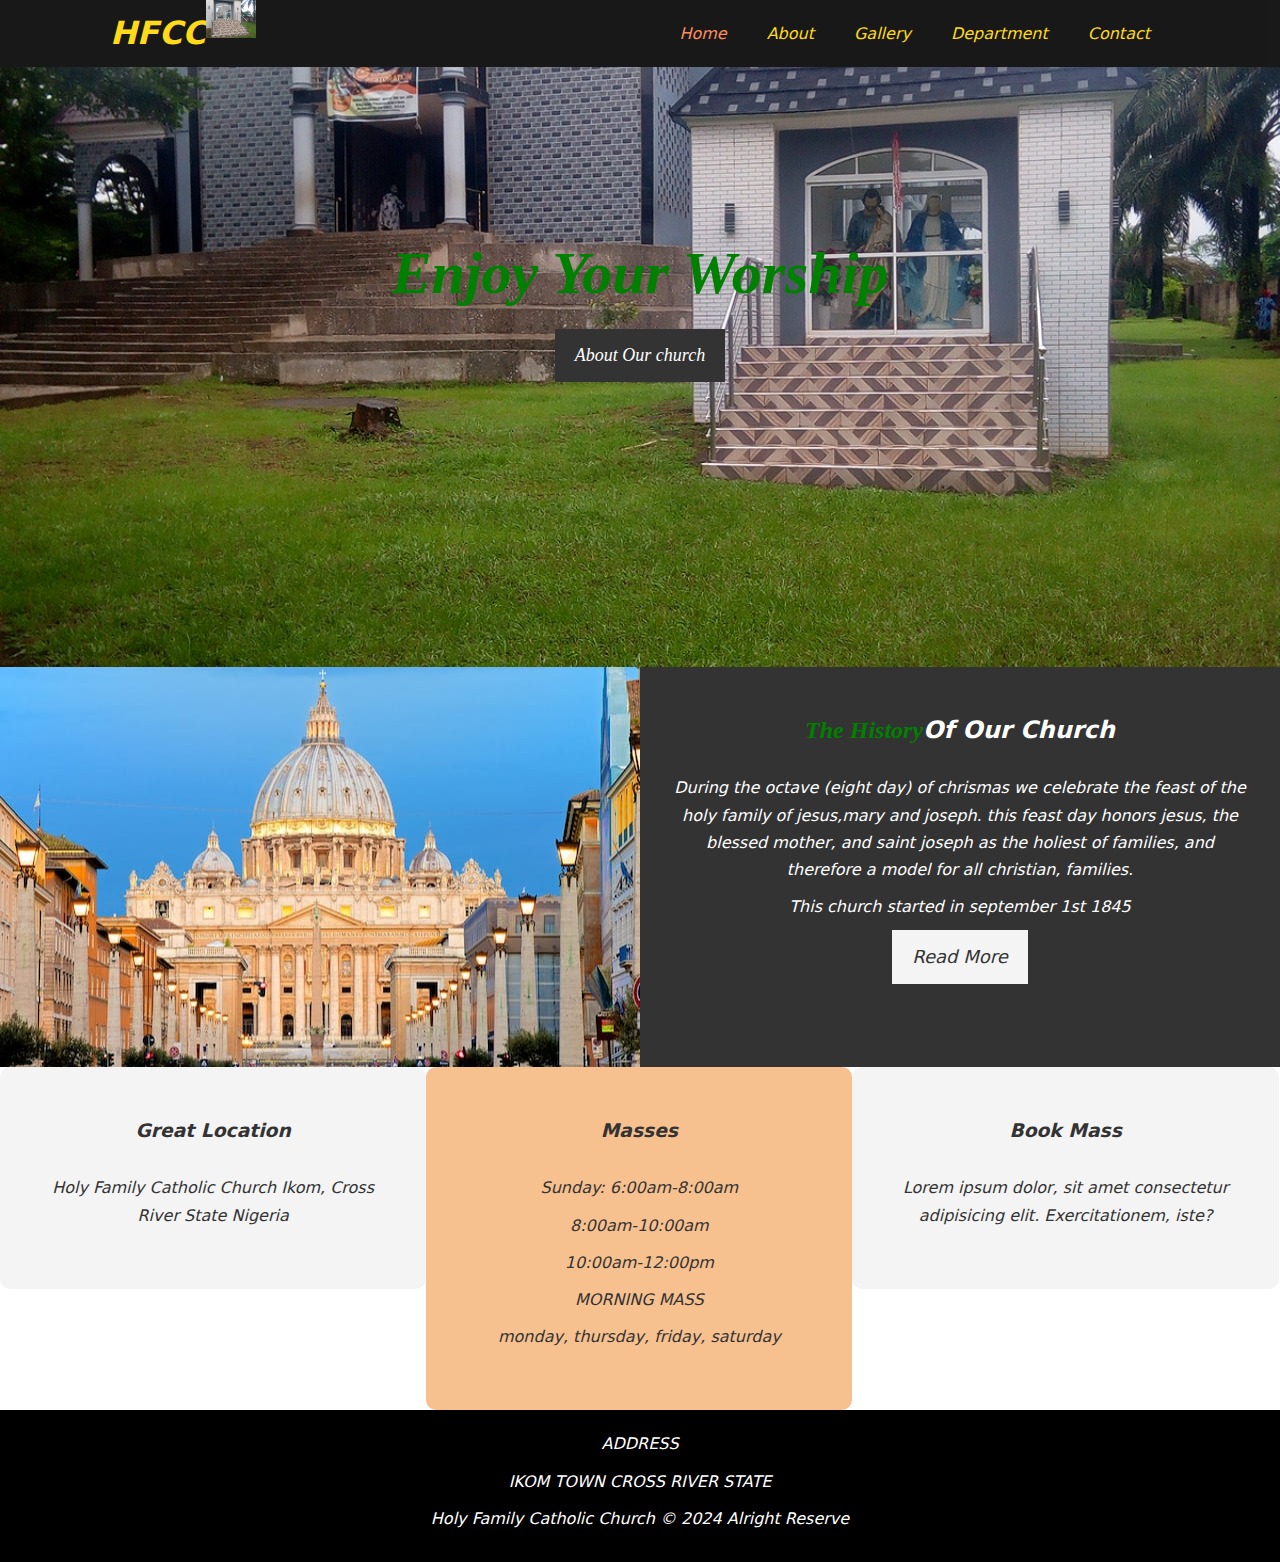
<file: index.html>
<!DOCTYPE html>
<html lang="en">
<head>
    <meta charset="UTF-8">
    <meta http-equiv="X-UA-Compatible" content="IE=edge">
    <meta name="viewport" content="width=device-width, initial-scale=1.0">
    <meta name="description" content="Welcome to Holy Family Catholic Church">
    <meta name="keywords" content="Holy Family Catholic Church">
    <link rel="stylesheet" href="css/style.css">
    <link rel="stylesheet" media="screen and (max-width: 768px)" href="css/moblie.css">
    <title>Holy Family Catholic Church Welcome</title>
</head>
<body>
   <header>
    <nav id="navbar">
        <div class="container">
        <img src="img/grotto.jpg" alt="" width="50px" padding-top=""><h1 class="logo"><a href="index.html">HFCC</a></h1>
        <ul>
            <li><a class="current" href="index.html">Home</a></li>
            <li><a href="about.html">About</a>
            <ul>
                <li><a href="about.html">About Our Parish</a></li>
                <li><a href="priest.html">About The Parish Priest</a></li>
                <li><a href="">Pastoral Team</a></li>
            </ul>
            </li>
            <li><a href="gallery.html">Gallery</a></li>
            <li><a href="department.html">Department</a>
                <ul>
                    <li><a href="">Masses</a></li>
                    <li><a href="">Church Wooden</a></li>
                    <li><a href="">Choir</a></li>
                </ul>
            </li>
            <li><a href="contact.html">Contact</a></li>
        </ul>  
    </div>
          </nav>
    <div class="showcase">
        <div class="container">
            <div class="showcase-content">
              <h1><span class="text-primary">Enjoy </span> Your Worship</h1>
                   <a class="btn" href="about.html">About Our church</a>

            </div>
        </div>
    </div>
   </header>

   <section id="home-info" class="bg-dark">
       <div class="info-img"></div>
       <div class="info-content">
        <h2><span class="text-primary">The History</span>Of Our Church</h2>
        <p>During the octave (eight day) of chrismas we celebrate the feast of the holy family of jesus,mary and joseph. this feast day honors jesus, the blessed mother, and saint joseph as the holiest of families, and therefore a model for all christian, families.</p>
        <p>This church started in september 1st 1845</p>
        <a href="about.html" class="btn btn-light">Read More</a>
       </div>
   </section>

   <section id="features">
    <div class="box bg-light">
        <h3>Great Location</h3>
        <p>Holy Family Catholic Church Ikom, Cross River State Nigeria</p>
    </div>
    <div class="box bg-primary">
        <h3>Masses</h3>
        <p>Sunday: 6:00am-8:00am</p>
        <p> 8:00am-10:00am</p>
        <p> 10:00am-12:00pm</p>
            MORNING MASS
        <p>monday, thursday, friday, saturday</p>
    </div>
    <div class="box bg-light">
        <h3>Book Mass</h3>
        <p>Lorem ipsum dolor, sit amet consectetur adipisicing elit.
           Exercitationem, iste?</p>
    </div>
   </section>

   <div class="clr"></div>
   <footer id="main-footer">
        ADDRESS
        <p>IKOM TOWN CROSS RIVER STATE</p>
    <p>Holy Family Catholic Church &copy; 2024 Alright Reserve</p>
   </footer>
</body>
</html>
</file>
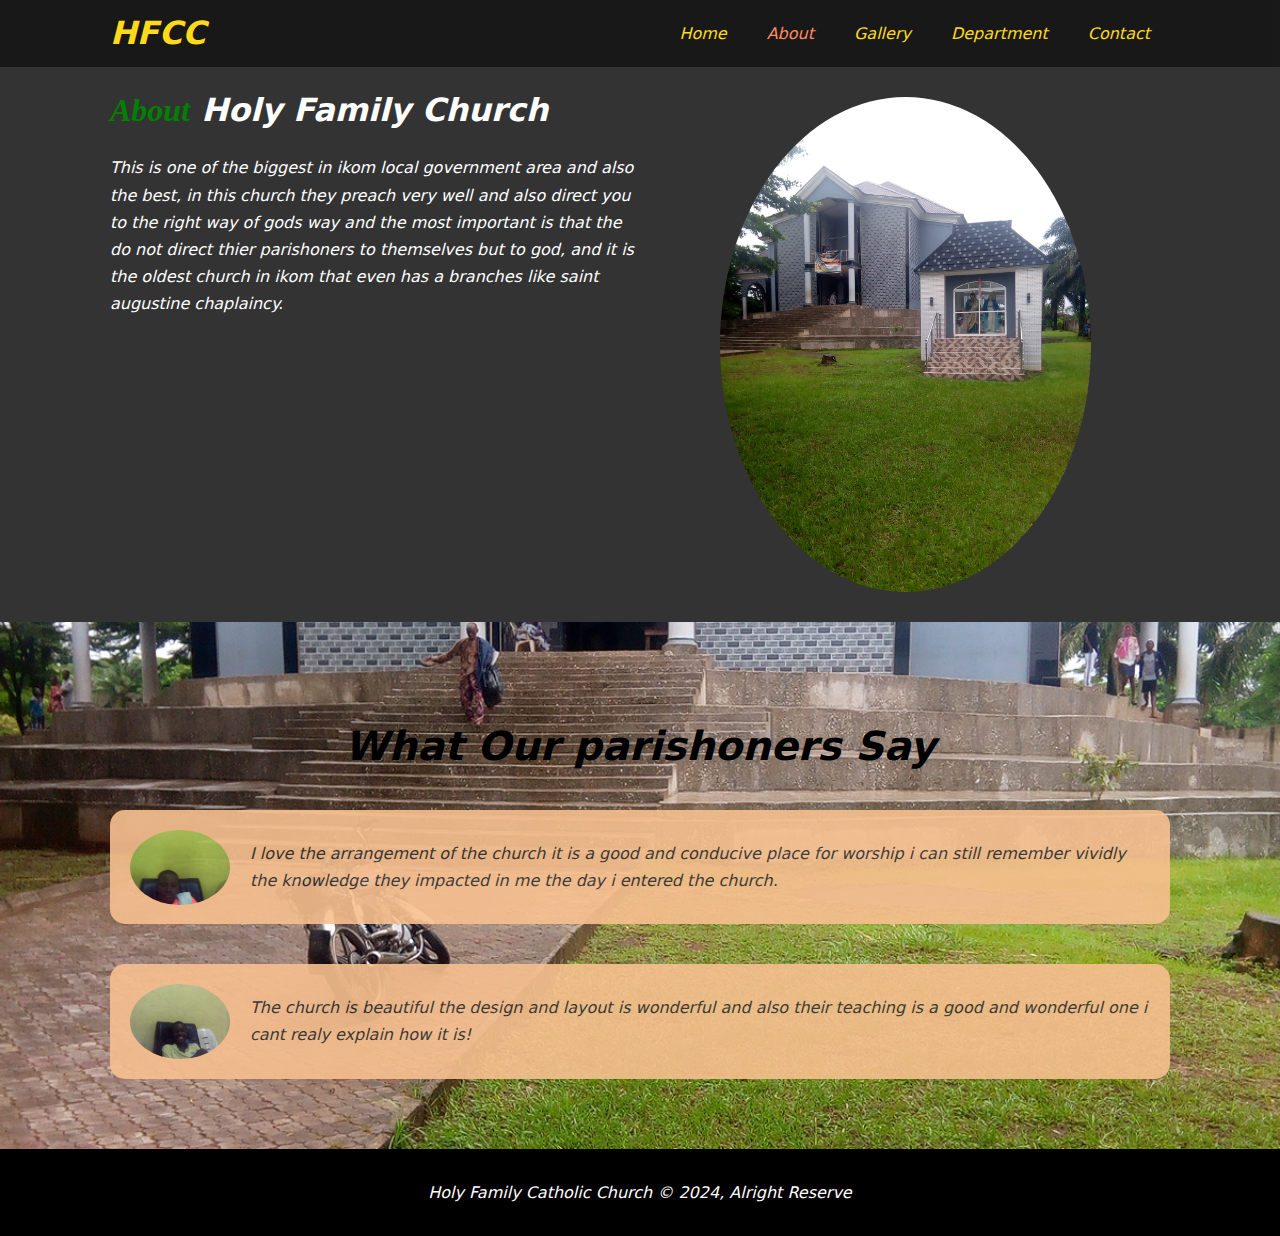
<file: about.html>
<!DOCTYPE html>
<html lang="en">
<head>
   <meta charset="UTF-8">
    <meta http-equiv="X-UA-Compatible" content="IE=edge">
    <meta name="viewport" content="width=device-width, initial-scale=1.0">
    <meta name="description" content="Welcome to Holy Family Catholic Church">
    <meta name="keywords" content="Holy Family Catholic Church">
    <link rel="stylesheet" href="css/style.css">
    <link rel="stylesheet" media="screen and (max-width: 768px)" href="css/moblie.css">
    <title>Holy Family Catholic Church About</title>
</head>
<body>
    <header>
    <nav id="navbar">
        <div class="container">
            <h1 class="logo"><a href="index.html">HFCC</a></h1>
         <ul>
            <li><a href="index.html">Home</a></li>
            <li><a class="current" href="about.html">About</a>
                <ul>
                    <li><a href="about.html">About Our Parish</a></li>
                    <li><a href="priest.html">About The Parish Priest</a></li>
                    <li><a href="">pastoral team</a></li>
                </ul>
            </li>
        <li><a href="gallery.html">Gallery</a></li>
        <li><a href="department.html">Department</a>
            <ul>
                <li><a href="">Masses</a></li>
                <li><a href="">Church Wooden</a></li>
                <li><a href="">Choir</a></li>
            </ul>
        </li>
            <li><a href="contact.html">Contact</a></li>
         </ul>  
        </div>
     </nav>
    </header> 
   <section id="about-info" class="bg-dark py-3"> 
    <div class="container">
        <div class="info-left">
     <h1><span class="text-primary">About</span> Holy Family Church</h1>
     <p>This is one of the biggest in ikom local government area and also the best, in this church they preach very well and also direct you to the right way of gods way and the most important is that the do not direct thier parishoners to themselves but to god, and it is the oldest church in ikom that even has a branches like saint augustine chaplaincy.</p>
        </div>
        <div class="info-right">
            <img src="img/front.jpg" alt="church">
        </div>
    </div>
   </section>

    <div class="clr"></div>
    <section id="testimonials" class="py-3">
        <div class="container">
            <h2 class="l-heading">What Our parishoners Say</h2>
            <div class="testimonial bg-primary">
                <img src="img/person.jpg" alt="Member">
                <p>I love the arrangement of the church it is a good and conducive place for worship i can still remember vividly the knowledge they impacted in me the day i entered the church.</p>
            </div>
            <div class="testimonial bg-primary">
                <img src="img/me.jpg" alt="Member">
                <p>The church is beautiful the design and layout is wonderful and also their teaching is a good and wonderful one i cant realy explain how it is!</p>
            </div>
        </div>
    </section>
   <div class="clr"></div>
   <footer id="main-footer">
    <p>Holy Family Catholic Church &copy; 2024, Alright Reserve</p>
   </footer>
</body>
</html>
</file>
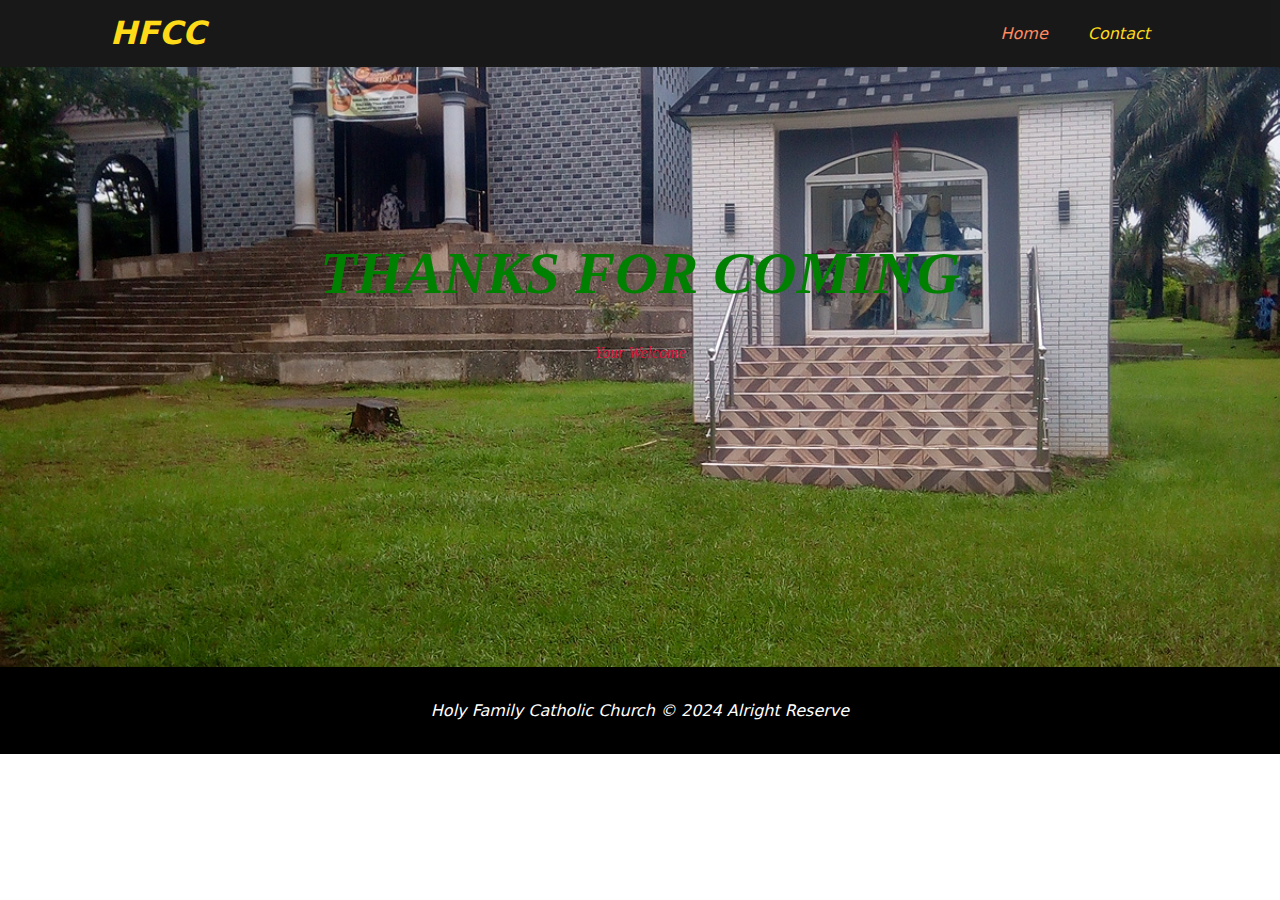
<file: appreciation.html>
<!DOCTYPE html>
<html lang="en">
<head>
    <meta charset="UTF-8">
    <meta http-equiv="X-UA-Compatible" content="IE=edge">
    <meta name="viewport" content="width=device-width, initial-scale=1.0">
    <meta name="description" content="Welcome to Holy Family Catholic Church">
    <meta name="keywords" content="Holy Family Catholic Church">
    <link rel="stylesheet" href="css/style.css">
    <link rel="stylesheet" media="screen and (max-width: 768px)" href="css/moblie.css">
    <title>APPRECIATION</title>
</head>
<body>
   <header>
    <nav id="navbar">
<div class="container">
    <h1 class="logo"><a href="index.html">HFCC</a></h1>
    <ul>
        <li><a class="current" href="index.html">Home</a></li>
        <li><a href="contact.html">Contact</a></li>
    </ul>  
</div>
    </nav>
    <div class="showcase">
        <div class="container">
            <div class="showcase-content">
              <h1>THANKS FOR COMING</h1> 
                <p class=""><span class="welcome"> Your Welcome</span></p>
            </div>
        </div>
    </div>
   </header>
  </div>
   </section>
   <div class="clr"></div>
   <footer id="main-footer">
    <p>Holy Family Catholic Church &copy; 2024 Alright Reserve</p>
   </footer>
</body>
</html>
</file>
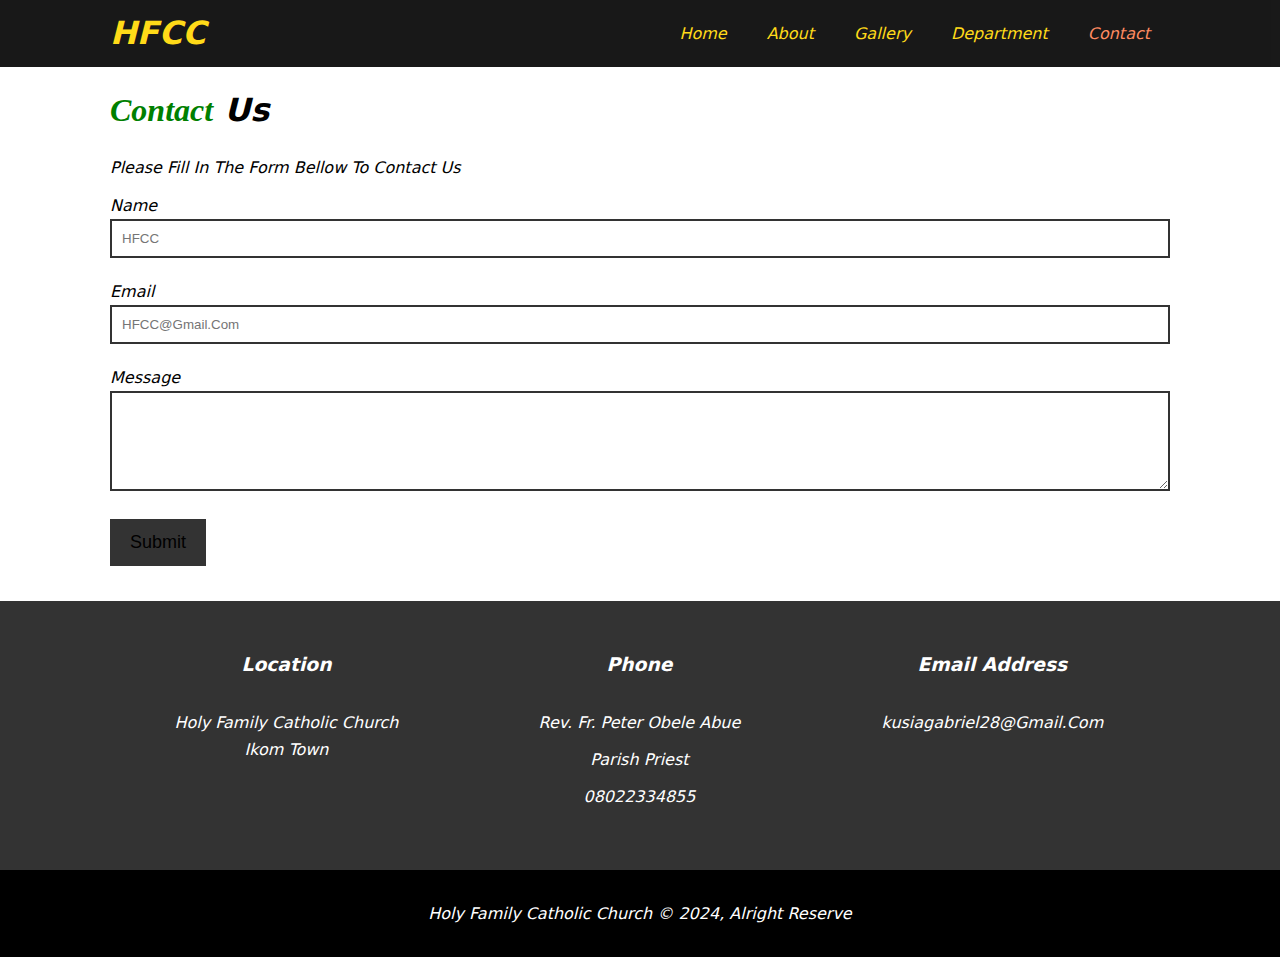
<file: contact.html>
<!DOCTYPE html>
<html lang="en">
<head>
    <meta charset="UTF-8">
    <meta http-equiv="X-UA-Compatible" content="IE=edge">
    <meta name="viewport" content="width=device-width, initial-scale=1.0">
    <meta name="description" content="Welcome to Holy Family Catholic Church">
    <meta name="keywords" content="Holy Family Catholic Church">
    <link rel="stylesheet" href="css/style.css">
    <link rel="stylesheet" media="screen and (max-width: 768px)" href="css/moblie.css">
    <title>Holy Family Catholic Church Contact</title>
</head>
<body>
   <header>
     <nav id="navbar">
        <div class="container">
            <h1 class="logo"><a href="index.html">HFCC</a></h1>
         <ul>
            <li><a href="index.html">Home</a></li>
            <li><a href="about.html">About</a></li>
            <li><a href="gallery.html">Gallery</a></li>
            <li><a href="department.html">Department</a>
                <ul>
                    <li><a href="">Masses</a></li>
                    <li><a href="">Church Wooden</a></li>
                    <li><a href="">Choir</a></li>
                </ul>
            </li>
            <li><a class="current" href="contact.html">Contact</a></li>
         </ul>  
        </div>
     </nav>
    </header>

    <section id="contact-form" class="py-3">
        <div class="container">
            <h1 class="l-haeding"><span class="text-primary">Contact</span> Us</h1>
            <p>Please Fill In The Form Bellow To Contact Us</p>
            <form action="process.php">
                <div class="form-group">
                    <label for="name">Name</label> 
                    <input type="text" name="name" id="name" placeholder="HFCC" required> 
                </div>
                <div class="form-group">
                    <label for="email">Email</label>
                    <input type="email" name="email" id="email" placeholder="HFCC@Gmail.Com">
                </div>
                <div class="form-group">
                    <label for="message">Message</label>
                    <textarea name="message" id="message"></textarea>
                </div>
                <a href="appreciation.html"><button type="submit" class="btn">Submit</a></button>
            </form>
        </div>
    </section>

<section id="contact" class="bg-dark">
<div class="container">
    <div class="box">
<i class="fas fa-hotel fa-3x"></i>
        <h3>Location</h3>
        <p>Holy Family Catholic Church Ikom Town</p>
    </div>
    <div class="box">
        <i class="fas fa-Phone fa-3x"></i>
                <h3>Phone</h3>
                <p>Rev. Fr. Peter Obele Abue</p>
                <p>Parish Priest</p>
                <p>08022334855</p>
            </div>
            <div class="box">
                <i class="fas fa-envelope fa-3x"></i>
                        <h3>Email Address</h3>
                        <p>kusiagabriel28@Gmail.Com</p>
                    </div>
</div>
</section>

    <footer id="main-footer">
    <p>Holy Family Catholic Church &copy; 2024, Alright Reserve</p>
   </footer>
</body>
</html>
</file>
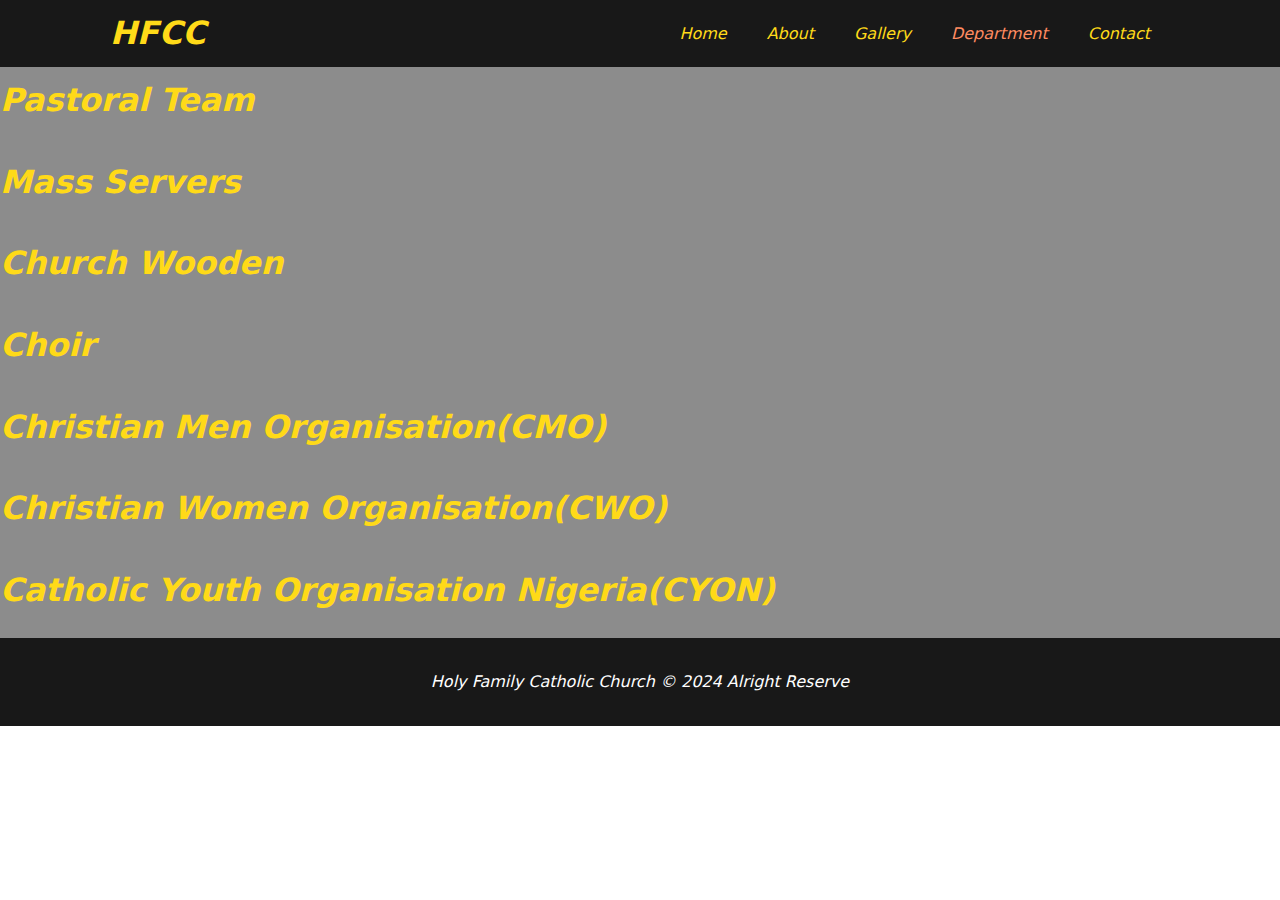
<file: department.html>
<!DOCTYPE html>
<html lang="en">
<head>
    <meta charset="UTF-8">
    <meta http-equiv="X-UA-Compatible" content="IE=edge">
    <meta name="viewport" content="width=device-width, initial-scale=1.0">
    <meta name="description" content="Welcome to Holy Family Catholic Church">
    <meta name="keywords" content="Holy Family Catholic Church">
    <link rel="stylesheet" href="css/style.css">
    <link rel="stylesheet" media="screen and (max-width: 768px)" href="css/moblie.css">
    <title>Holy Family Catholic Church Department</title>
</head>
<body>
   <header>
    <nav id="navbar">
<div class="container">
    <h1 class="logo"><a href="index.html">HFCC</a></h1>
    <ul>
        <li><a href="index.html">Home</a></l>
        <li><a href="about.html">About</a>
        <ul>
            <li><a href="about.html">About Our Parish</a></li>
            <li><a href="priest.html">About The Parish Priest</a></li>
            <li><a href="">pastoral team</a></li>
        </ul>
    </li>
        <li><a href="gallery.html">Gallery</a></li>
        <li><a  class="current" href="department.html">Department</a>
            <ul>
                <li><a href="">Masses</a></li>
                <li><a href="">Church Wooden</a></li>
                <li><a href="">Choir</a></li>
            </ul>
        </li>
        <li><a href="contact.html">Contact</a></li>
    </ul>  
</div>
   <div class="Gabera">
    <h1>Pastoral Team</h1>
    <br>
    <br>
    <br>
    <h1>Mass Servers</h1>
    <br>
    <br>
    <br>
    <h1>Church Wooden</h1>
    <br>
    <br>
    <br>
    <h1>Choir</h1>
    <br>
    <br>
    <br>
    <h1>Christian Men Organisation(CMO)</h1>
    <br>
    <br>
    <br>
    <h1>Christian Women Organisation(CWO)</h1>
    <br>
    <br>
    <br>
    <h1>Catholic Youth Organisation Nigeria(CYON)</h1>
    <br>
    <br>
    <br>
   </div>
   <div class="clr"></div>
   <footer id="main-footer">
    <p>Holy Family Catholic Church &copy; 2024 Alright Reserve</p>
   </footer>
</body>
</html>
</file>
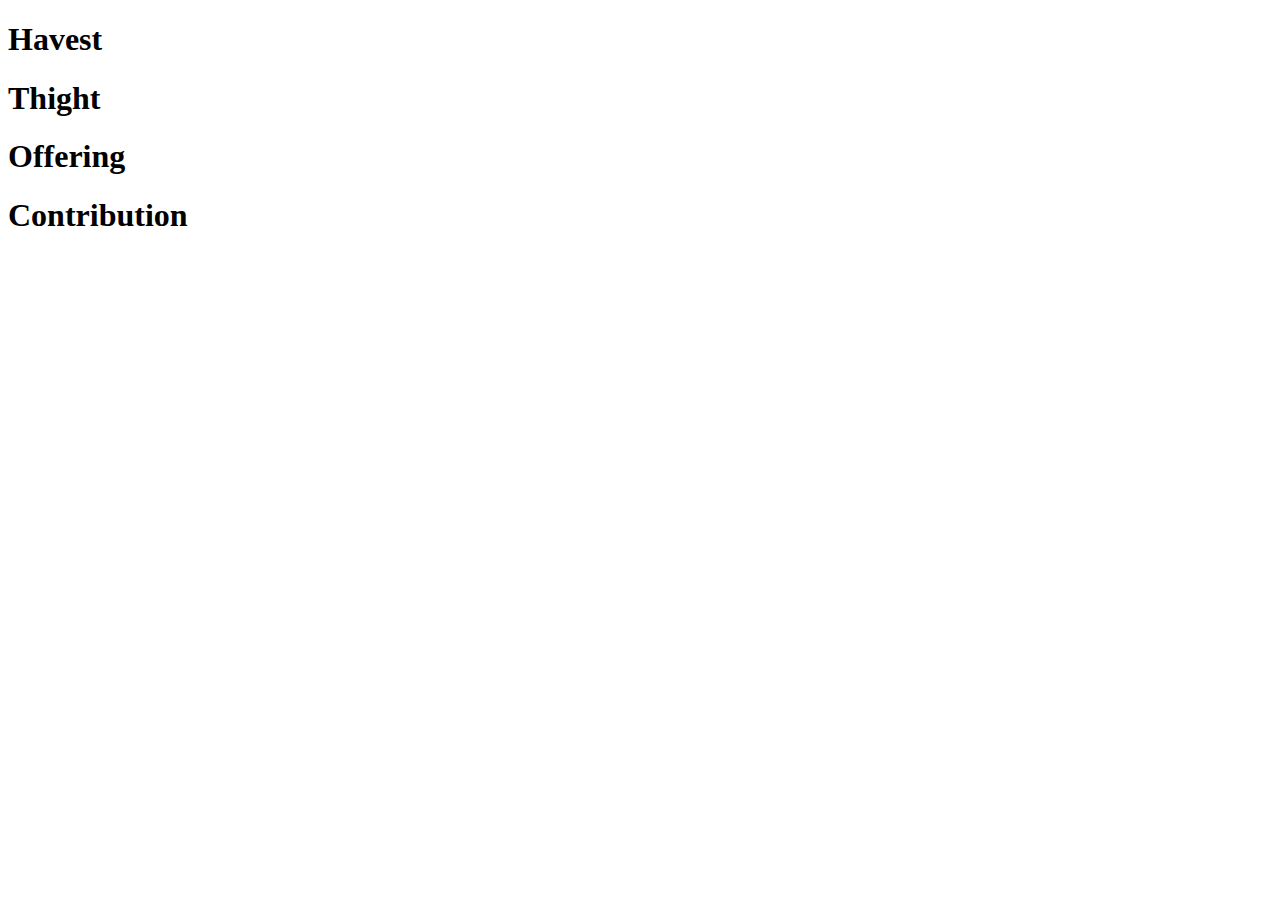
<file: Event.html>
<!DOCTYPE html>
<html lang="en">
<head>
    <meta charset="UTF-8">
    <meta name="viewport" content="width=device-width, initial-scale=1.0">
    <title>Event</title>
</head>
<body>
    <h1>Havest</h1>
    <h1>Thight</h1>
    <h1>Offering</h1>
    <h1>Contribution</h1>
    <h1></h1>
</body>
</html>
</file>
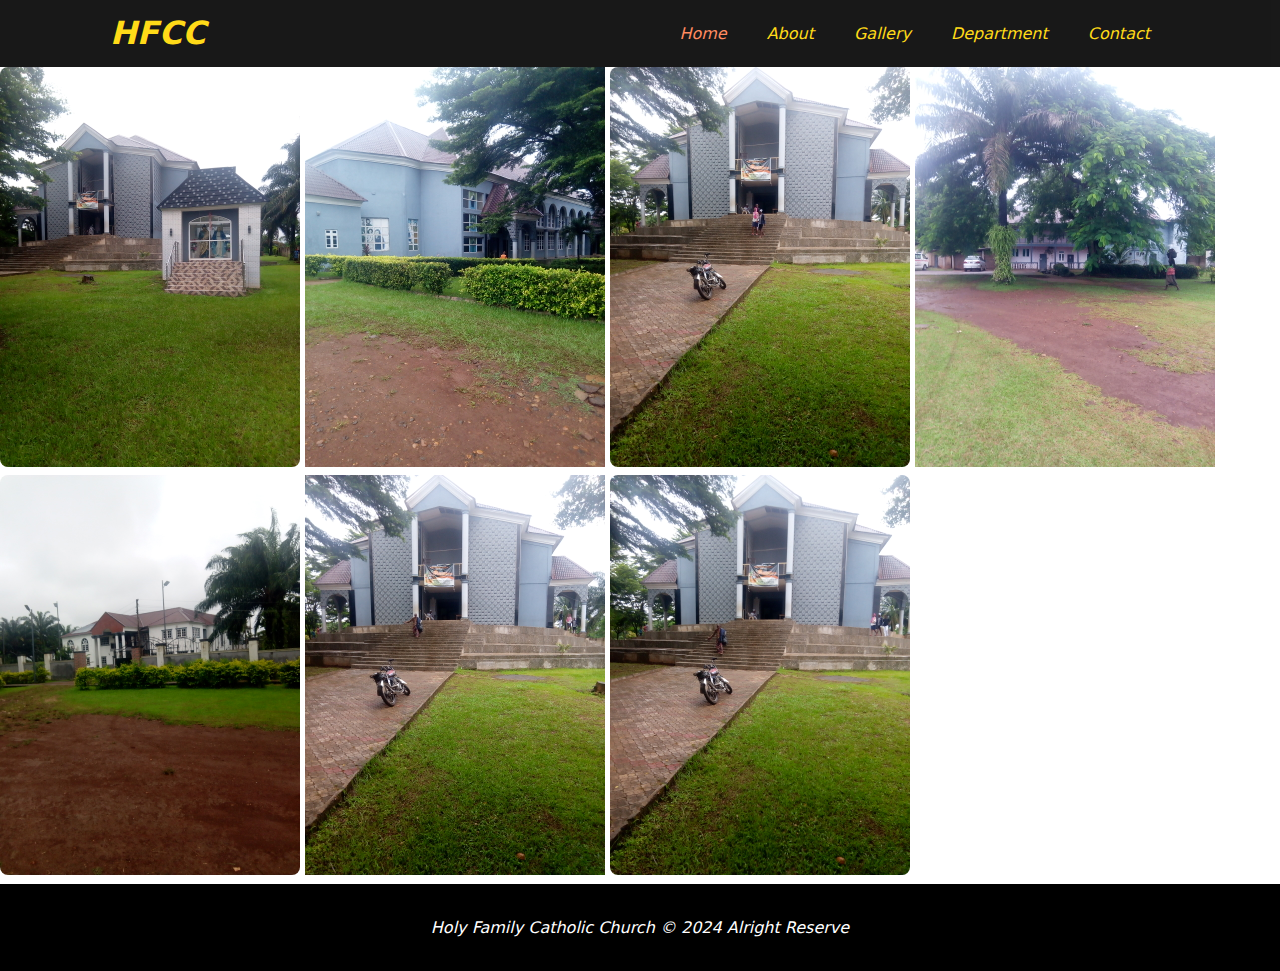
<file: gallery.html>
<!DOCTYPE html>
<html lang="en">
<head>
    <meta charset="UTF-8">
    <meta http-equiv="X-UA-Compatible" content="IE=edge">
    <meta name="viewport" content="width=device-width, initial-scale=1.0">
    <meta name="description" content="Welcome to Holy Family Catholic Church">
    <meta name="keywords" content="Holy Family Catholic Church">
    <link rel="stylesheet" href="css/style.css">
    <link rel="stylesheet" media="screen and (max-width: 768px)" href="css/moblie.css">
    <title>Holy Family Catholic Church Gallery</title>
    <style>
        .r1 {
            border-radius: 8px;
        }
        .r2 {
            border-radius: 8px;
        }
        .r3 {
            border-radius: 8px;
        }
        .r4 {
            border-radius: 8px;
        }
    </style>
</head>
<body>
   <header>
    <nav id="navbar">
<div class="container">
    <h1 class="logo"><a href="index.html">HFCC</a></h1>
    <ul>
        <li><a class="current" href="index.html">Home</a></li>
        <li><a href="about.html">About</a>
        <ul>
            <li><a href="about.html">About Our Parish</a></li>
            <li><a href="priest.html">About The Parish Priest</a></li>
            <li><a href="">pastoral team</a></li>
        </ul>
        </li>
        <li><a href="gallery.html">Gallery</a></li>
        <li><a href="department.html">Department</a>
            <ul>
                <li><a href="">Masses</a></li>
                <li><a href="">Church Wooden</a></li>
                <li><a href="">Choir</a></li>
            </ul>
        </li>
        <li><a href="contact.html">Contact</a></li>
    </ul>  
            </div>
        </div>
    </div>
</header>
<img src="img/front.jpg" alt="" width="300px" class="r1">
<img src="img/beside.jpg" alt="" width="300px">
<img src="img/front2 (1).jpg" alt="" width="300px" class="r2">
<img src="img/fathers house1 (1).jpg" alt="" width="300px">
<img src="img/fathers house1 (2).jpg" alt="" width="300px" class="r3">
<img src="img/front2 (2).jpg" alt="" width="300px">
<img src="img/front2 (3).jpg" alt="" width="300px" class="r4">
   <footer id="main-footer">
    <p>Holy Family Catholic Church &copy; 2024 Alright Reserve</p>
   </footer>
</body>
</html>
</file>
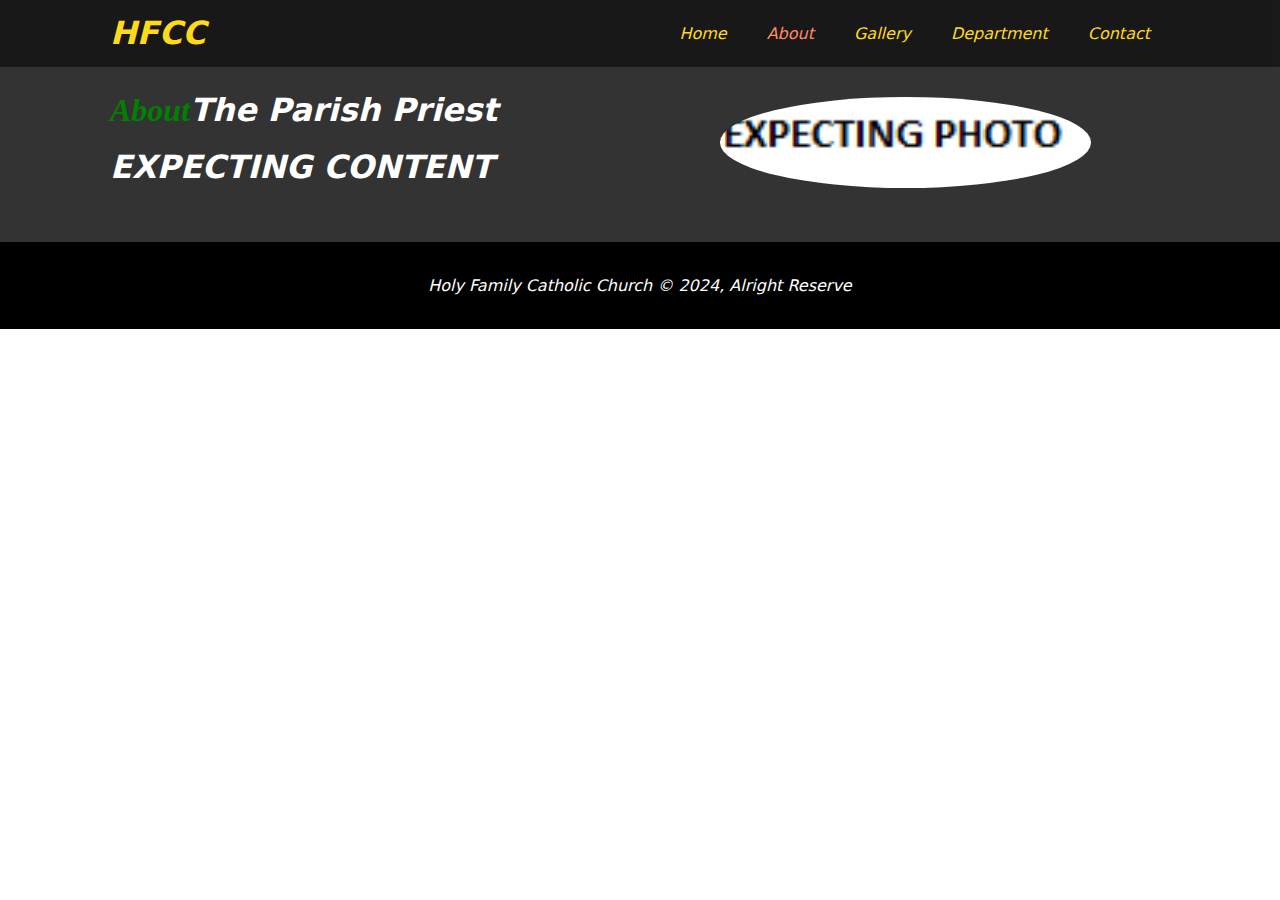
<file: priest.html>
<!DOCTYPE html>
<html lang="en">
<head>
   <meta charset="UTF-8">
    <meta http-equiv="X-UA-Compatible" content="IE=edge">
    <meta name="viewport" content="width=device-width, initial-scale=1.0">
    <meta name="description" content="Welcome to Holy Family Catholic Church">
    <meta name="keywords" content="Holy Family Catholic Church">
    <link rel="stylesheet" href="css/style.css">
    <link rel="stylesheet" media="screen and (max-width: 768px)" href="css/moblie.css">
    <title>Holy Family Catholic Church About</title>
</head>
<body>
    <header>
    <nav id="navbar">
        <div class="container">
            <h1 class="logo"><a href="index.html">HFCC</a></h1>
         <ul>
            <li><a href="index.html">Home</a></li>
            <li><a class="current" href="about.html">About</a>
                <ul>
                    <li><a href="about.html">About Our Parish</a></li>
                    <li><a href="priest.html">About The Parish Priest</a></li>
                    <li><a href="">pastoral team</a></li>
                </ul>
            </li>
        <li><a href="gallery.html">Gallery</a></li>
        <li><a href="department.html">Department</a>
            <ul>
                <li><a href="">Mass servers</a></li>
                <li><a href="">Church Wooden</a></li>
                <li><a href="">Choir</a></li>
            </ul>
        </li>
            <li><a href="contact.html">Contact</a></li>
         </ul>  
        </div>
     </nav>
    </header> 
   <section id="about-info" class="bg-dark py-3"> 
    <div class="container">
        <div class="info-left">
     <h1><span class="text-primary">About</span>The Parish Priest</h1>
     <p><h1>EXPECTING CONTENT</h1></p>
        </div>
        <div class="info-right">
            <img src="img/BBB.png" alt="EXPECTING PHOTO">
        </div>
    </div>
   </section>
   <div class="clr"></div>
   <footer id="main-footer">
    <p>Holy Family Catholic Church &copy; 2024, Alright Reserve</p>
   </footer>
</body>
</html>
</file>
<file: css/moblie.css>
#navbar .logo {
    float: none;
    text-align: center;
}

#navbar ul, #navbar ul li {
    float: none;
}

#navbar ul li a {
    padding: 5px;
    border-bottom: #444 dotted 1px;
 }

/* Showcase */
    #showcase {
        height: 100%;
    }

 #showcase .showcase-content {
    padding-top: 70px;
    padding-bottom: 30px;
 }

 /* Home Info */
 #home-info .info-img {
    display: none;
 }

#home-info .info-content {
    float: none;
    width: 100%;
}

/* Boxes  */
.box {
    float: none;
    width: 100%;
}

/* About */
#about-info .info-right, #about-info .info-left {
    float: none;
    width: 100%;
}

#about-info .info-right {
    margin-top: 30px;
}

.l-heading {
    text-align: center;
}

/* Contact */
#contact-info .box {
    border-bottom:#f4f4f4 dotted 1px;
}
</file>
<file: css/style.css>
.Gabera {
    background-color: grey;
}

/* Reset */
*{
   margin: 0;   
   padding: 0;
   box-sizing: border-box;
} 

.baba {
    color: teal;
    font-family: algerian;
}

body {
    font-style: oblique;
}

/* Main styling */
html,body {
    font-family: system-ui, -apple-system, BlinkMacSystemFont, 'Segoe UI', Roboto, Oxygen, Ubuntu, Cantarell, 'Open Sans', 'Helvetica Neue', sans-serif;
    line-height: 1.7em;
}

a {
    color:black;
    text-decoration: none;
}

h1, h2, h3 {
    padding-bottom: 20px;
}

p {
    margin: 10px 0;
}

/* utility classes */
.container {
margin: auto;
max-width: 1100px;
overflow: auto;
padding: 0 20px;
}

.text-primary {
    color: green;
    font-family: 'Times New Roman', Times, serif;
}

.lead {
    font-size: 20px;
}

.btn {
    display: inline-block;
    font-size: 18px;
    color: white ;
    background: #333;
    padding: 13px 20px;
    border: none;
    cursor: pointer;
}

.btn:hover {
    background: #f7c08f;
    color:#333;
    border-radius: 10px;
}

.btn-light{
background: #f4f4f4;
color:#333;
} 

.bg-dark{
    background: #333;
    color: #fff;
}


.bg-light{
    background: #f4f4f4;
    color: #333;
    border-radius: 10px;
}

.bg-primary{
    background:#f7c08f;    
    color:#333;    
    border-radius: 10px;
    border-color: black 10px 10px;
}

.clr{
    clear: both;
}

.l-heading {
    font-size: 40px;
    line-height: 1.2;
}

/* padding */
.py-1 { padding: 10px 0; }
.py-2 { padding: 20px 0; }
.py-3 { padding: 30px 0; }

/* Navbar */
#navbar {
    background-color: black;
    opacity: 0.9;
    color: gold;
    overflow: auto;
}

#navbar a {
    color: gold;
}

#navbar h1 {
    float: left;
    padding-top: 20px;
}

#navbar ul {
    list-style: none;
    float: right;
}

#navbar ul li {
   float: left ;
}

#navbar ul li a {
   display: block;
   padding: 20px;
text-align: center;
}

#navbar ul li a:hover,
#navbar ul li a.current{
color: coral;
}

/* drop down */
#navbar ul li ul {
    position: absolute;
    display: none;
    background-color: green;
    border-radius: 0px 0px 5px 5px;
    line-height: 1;
    width: 180px;
}

#navbar ul li:hover ul {
    display: block;
}
/* showcase */
.showcase{
    background:url('../img/front.jpg')no-repeat center center/cover; 
    height: 600px;
}

.showcase .showcase-content{
    color: green;
    text-align: center;
    padding: 170px;
    font-family: 'Times New Roman', Times, serif;
}


.showcase .showcase-content h1 {
    font-size: 60px;
    line-height: 1.2em;
} 

.showcase .showcase-content p{
    padding-bottom: 20px;
    line-height: 1.7em;
}

 /* Home-info */
 #home-info{
    height: 400px;
}

#home-info .info-img{
    float: left;
    width:50%;
    background: url('../img/84925faa-0f61-407a-b1af-a38740daec58.jpg') no-repeat center;
    min-height: 100%;
}

#home-info .info-content{
    float: right;
    width: 50%;
    height: 100%;
    text-align: center;
    padding: 50px 30px;
    overflow: hidden;
}

#home-info .info-content{
padding-bottom: 30px;
}

/* features */
.box{
    float: left;
    width: 33.3%;
    padding: 50px;
    text-align: center;
    min-height: 200px;
}

.box i {
    margin-bottom: px;
    
}

/* About Info */
#about-info .info-right {
    float: right;
    width: 50%;
    min-height: 100%;
}

#about-info .info-right img {
    display: block;
    margin: auto;
    width: 70%;
    border-radius: 60%;
}

#about-info .info-left {
    float: left;
    width: 50%;
    min-height: 100%;
}

/* testimonials */
#testimonials {
    height: 100%;
    background: url('../img/front2\ \(2\).jpg') no-repeat center center/cover;
    padding-top: 100px;
}

#testimonials h2 {
    color: black;
    text-align: center;
    padding-bottom: 40px;
}

#testimonials .testimonial {
    padding: 20px;
    margin-bottom: 40px;
    border-radius: 15px;
    opacity: 0.9;
}

#testimonials .testimonial img {    
    width: 100px;
    float: left;
    margin-right: 20px;
    border-radius: 50%;
}
    
/* contact-form */
#contact-form .form-group {
    margin-bottom: 20px;
}

#contact-form {
    display: block;
    margin-bottom: 5px;
}

#contact-form input, #contact-form textarea {
    width: 100%;
    padding: 10px;
    border: 2px #333 solid;
} 

#contact-form textarea {
    height: 100px;
}

#contact-form input:focus, #contact-form textarea:focus {
    outline: none;
    border-color: crimson;
}

.welcome {
    color: crimson;
}

/* Footer */
#main-footer {
    text-align: center;
    background-color: black;
    color: white;
    padding: 20px;
}
</file>
